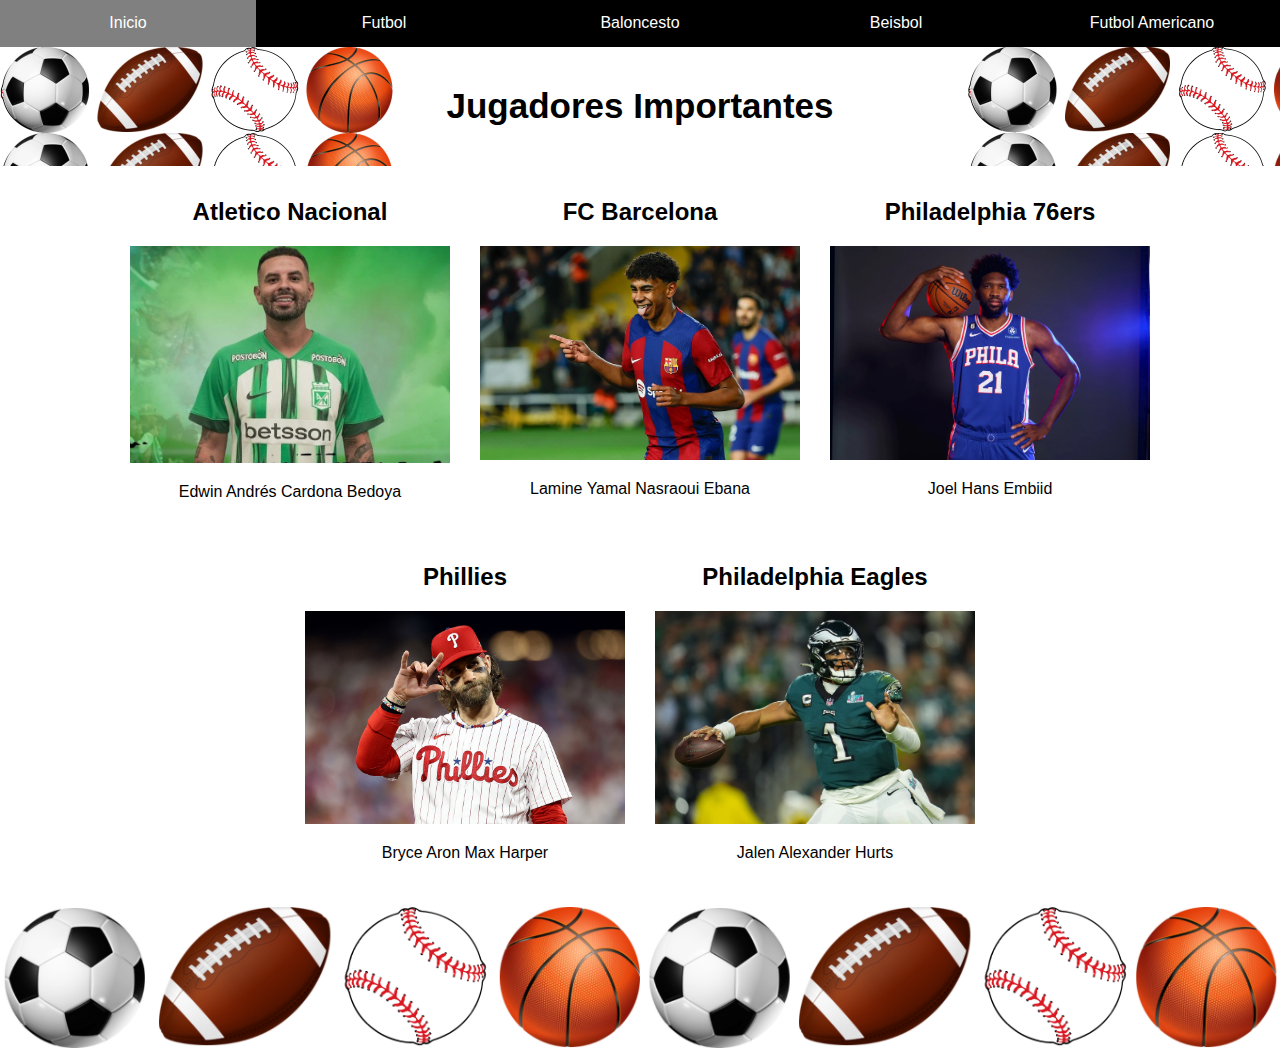
<file: index.html>
<!DOCTYPE html>
<html lang="en">
<head>
    <meta charset="UTF-8">
    <meta name="viewport" content="width=device-width, initial-scale=1.0">
    <title>EquiposFavoritos</title>
    <link rel="stylesheet" href="css/estilos.css">
</head>
<body>
   <nav class="menu">
        <input type="checkbox" id="menu-toggle">
        <label for="menu-toggle" class="menu-icon">&#9776</label>
        <ul class="menu-items">
            <li><a class="activado" href="index.html">Inicio</a></li>
            <li><a href="futbol.html">Futbol</a></li>
            <li><a href="baloncesto.html">Baloncesto</a></li>
            <li><a href="baseball.html">Beisbol</a></li>
            <li><a href="futbolamericano.html">Futbol Americano</a></li>
        </ul>
   </nav> 

   <header class="back_inicio">
    <h1>Jugadores Importantes</h1>
   </header>

   <section class="row">
    <div class="col">
        <h2>Atletico Nacional</h2>
        <img src="img/EdwinCardona.jpeg" alt="AtlNacional">
        <p>Edwin Andrés Cardona Bedoya</p>
    </div>
    <div class="col">
        <h2>FC Barcelona</h2>
        <img src="img/Lamine.jpg">
        <p>Lamine Yamal Nasraoui Ebana</p>
    </div>
    <div class="col col-tableta">
        <h2>Philadelphia 76ers</h2>
        <img src="img/Embiid.webp">
        <p>Joel Hans Embiid</p>
    </div>
    <div class="col col-tableta">
        <h2>Phillies</h2>
        <img src="img/bryce-harper.jpg">
        <p>Bryce Aron Max Harper</p>
    </div>
    <div class="col col-tableta">
        <h2>Philadelphia Eagles</h2>
        <img src="img/Jalen-Hurts-Super-Bowl-LVII.webp">
        <p>Jalen Alexander Hurts</p>
    </div>
</section>

<footer>
    <img src="img/Footer.png" alt="">
</footer>

</body>
</html>
</file>
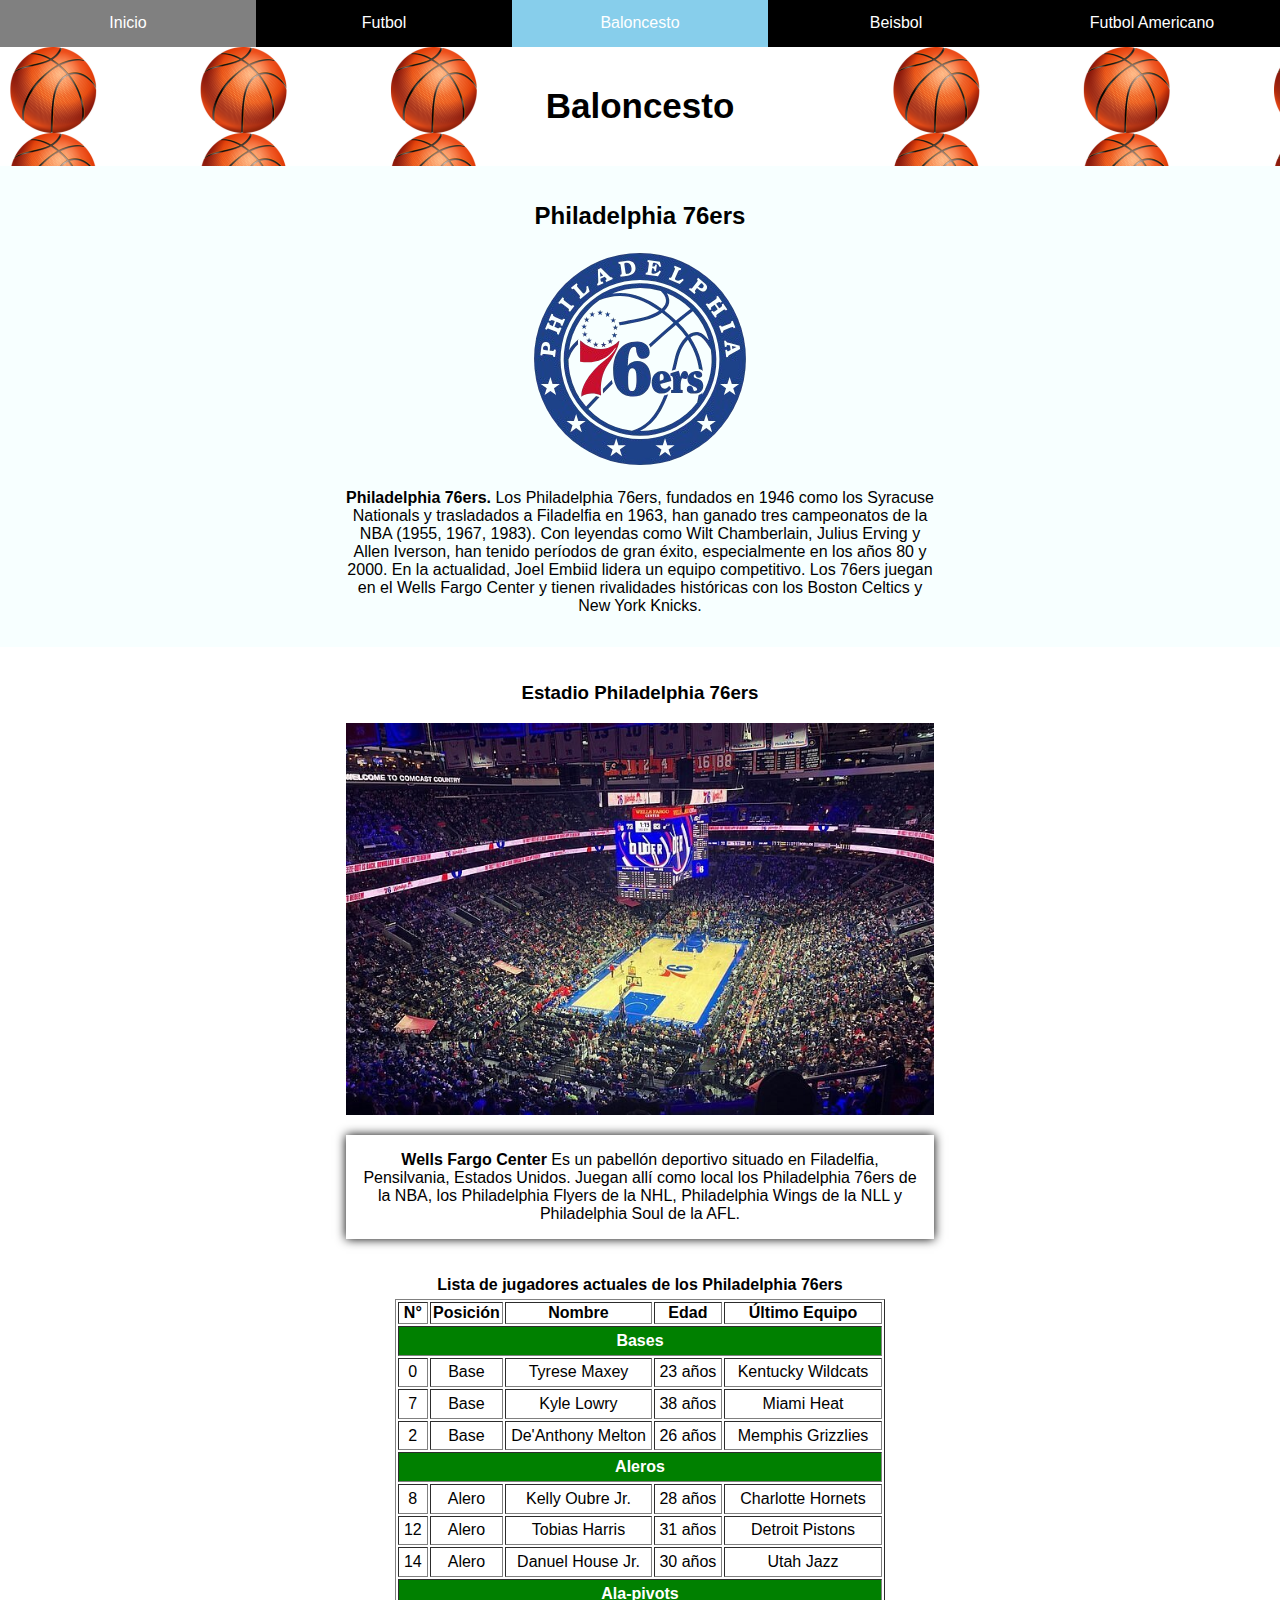
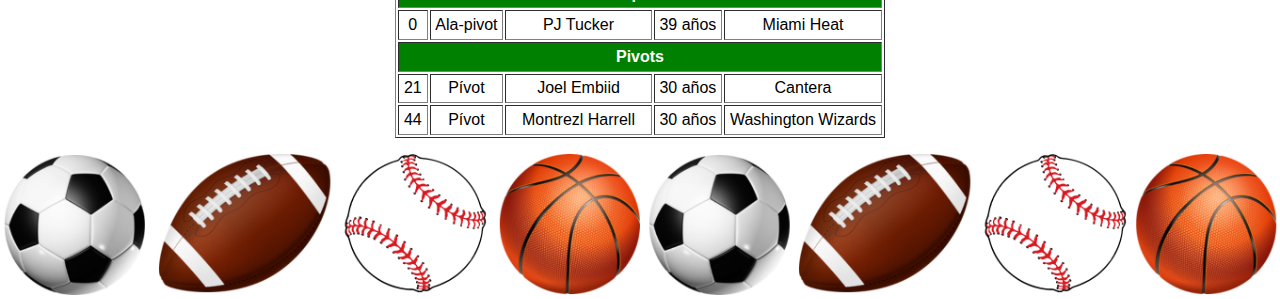
<file: baloncesto.html>
<!DOCTYPE html>
<html lang="en">
<head>
    <meta charset="UTF-8">
    <meta name="viewport" content="width=device-width, initial-scale=1.0">
    <title>Document</title>
    <link rel="stylesheet" href="css/estilos.css">
</head>
<body>
   <nav class="menu">
        <input type="checkbox" id="menu-toggle"> <!-- Ambos tienen la misma clase  -->
        <label for="menu-toggle" class="menu-icon">&#9776</label>
        <ul class="menu-items">
            <li><a href="index.html">Inicio</a></li>
            <li><a href="futbol.html">Futbol</a></li>
            <li><a class="activado"  href="baloncesto.html">Baloncesto</a></li>
            <li><a href="baseball.html">Beisbol</a></li>
            <li><a href="futbolamericano.html">Futbol Americano</a></li>
        </ul>
   </nav> 

   <header class="back_baloncesto">
    <h1>Baloncesto</h1>
   </header>

   <section class="padre_futbol">
    <div class="col2_futbol">
        <h2>Philadelphia 76ers</h2>
        <img src="img/76ersLogo.png" alt="Sixers">
        <p><b>Philadelphia 76ers.</b> Los Philadelphia 76ers, fundados en 1946 como los Syracuse Nationals y trasladados a Filadelfia en 1963, han ganado tres campeonatos de la NBA (1955, 1967, 1983). Con leyendas como Wilt Chamberlain, Julius Erving y Allen Iverson, han tenido períodos de gran éxito, especialmente en los años 80 y 2000. En la actualidad, Joel Embiid lidera un equipo competitivo. Los 76ers juegan en el Wells Fargo Center y tienen rivalidades históricas con los Boston Celtics y New York Knicks.</p>
    </div>
</section>

<section class="imagenes_baloncesto parrafo_futbol">
    <div class="col2_futbol">
        <h3>Estadio Philadelphia 76ers</h3>
        <img src="img/Estadio Sixers.jpg" alt="FCB">
        <p><b>Wells Fargo Center</b> Es un pabellón deportivo situado en Filadelfia, Pensilvania, Estados Unidos. Juegan allí como local los Philadelphia 76ers de la NBA, los Philadelphia Flyers de la NHL, Philadelphia Wings de la NLL y Philadelphia Soul de la AFL.</p>
    </div>
</section>

<section class="padre_tablas_futbol">
    <div class="tablas_futbol">
        <table border="1" align="center">
            <caption>Lista de jugadores actuales de los Philadelphia 76ers</caption>
            <thead>
                <tr>
                    <th>N°</th>
                    <th>Posición</th>
                    <th>Nombre</th>
                    <th>Edad</th>
                    <th>Último Equipo</th>
                </tr>
            </thead>
            <tbody>
                <tr class="Bases">
                    <td colspan="5">Bases</td>
                </tr>
                <tr>
                    <td>0</td>
                    <td>Base</td>
                    <td>Tyrese Maxey</td>
                    <td>23 años</td>
                    <td>Kentucky Wildcats</td>
                </tr>
                <tr>
                    <td>7</td>
                    <td>Base</td>
                    <td>Kyle Lowry</td>
                    <td>38 años</td>
                    <td>Miami Heat</td>
                </tr>
                <tr>
                    <td>2</td>
                    <td>Base</td>
                    <td>De'Anthony Melton</td>
                    <td>26 años</td>
                    <td>Memphis Grizzlies</td>
                </tr>
                <tr class="Aleros">
                    <td colspan="5">Aleros</td>
                </tr>
                <tr>
                    <td>8</td>
                    <td>Alero</td>
                    <td>Kelly Oubre Jr.</td>
                    <td>28 años</td>
                    <td>Charlotte Hornets</td>
                </tr>
                <tr>
                    <td>12</td>
                    <td>Alero</td>
                    <td>Tobias Harris</td>
                    <td>31 años</td>
                    <td>Detroit Pistons</td>
                </tr>
                <tr>
                    <td>14</td>
                    <td>Alero</td>
                    <td>Danuel House Jr.</td>
                    <td>30 años</td>
                    <td>Utah Jazz</td>
                </tr>
                <tr class="Ala-pivots">
                    <td colspan="5">Ala-pivots</td>
                </tr>
                <tr>
                    <td>0</td>
                    <td>Ala-pivot</td>
                    <td>PJ Tucker</td>
                    <td>39 años</td>
                    <td>Miami Heat</td>
                </tr>
                <tr class="Pivots">
                    <td colspan="5">Pivots</td>
                </tr>
                <tr>
                    <td>21</td>
                    <td>Pívot</td>
                    <td>Joel Embiid</td>
                    <td>30 años</td>
                    <td>Cantera</td>
                </tr>
                <tr>
                    <td>44</td>
                    <td>Pívot</td>
                    <td>Montrezl Harrell</td>
                    <td>30 años</td>
                    <td>Washington Wizards</td>
                </tr>
            </tbody>
        </table>        
    </div>
</section>

<footer>
    <img src="img/Footer.png" alt="">
</footer>

</body>
</html>
</file>
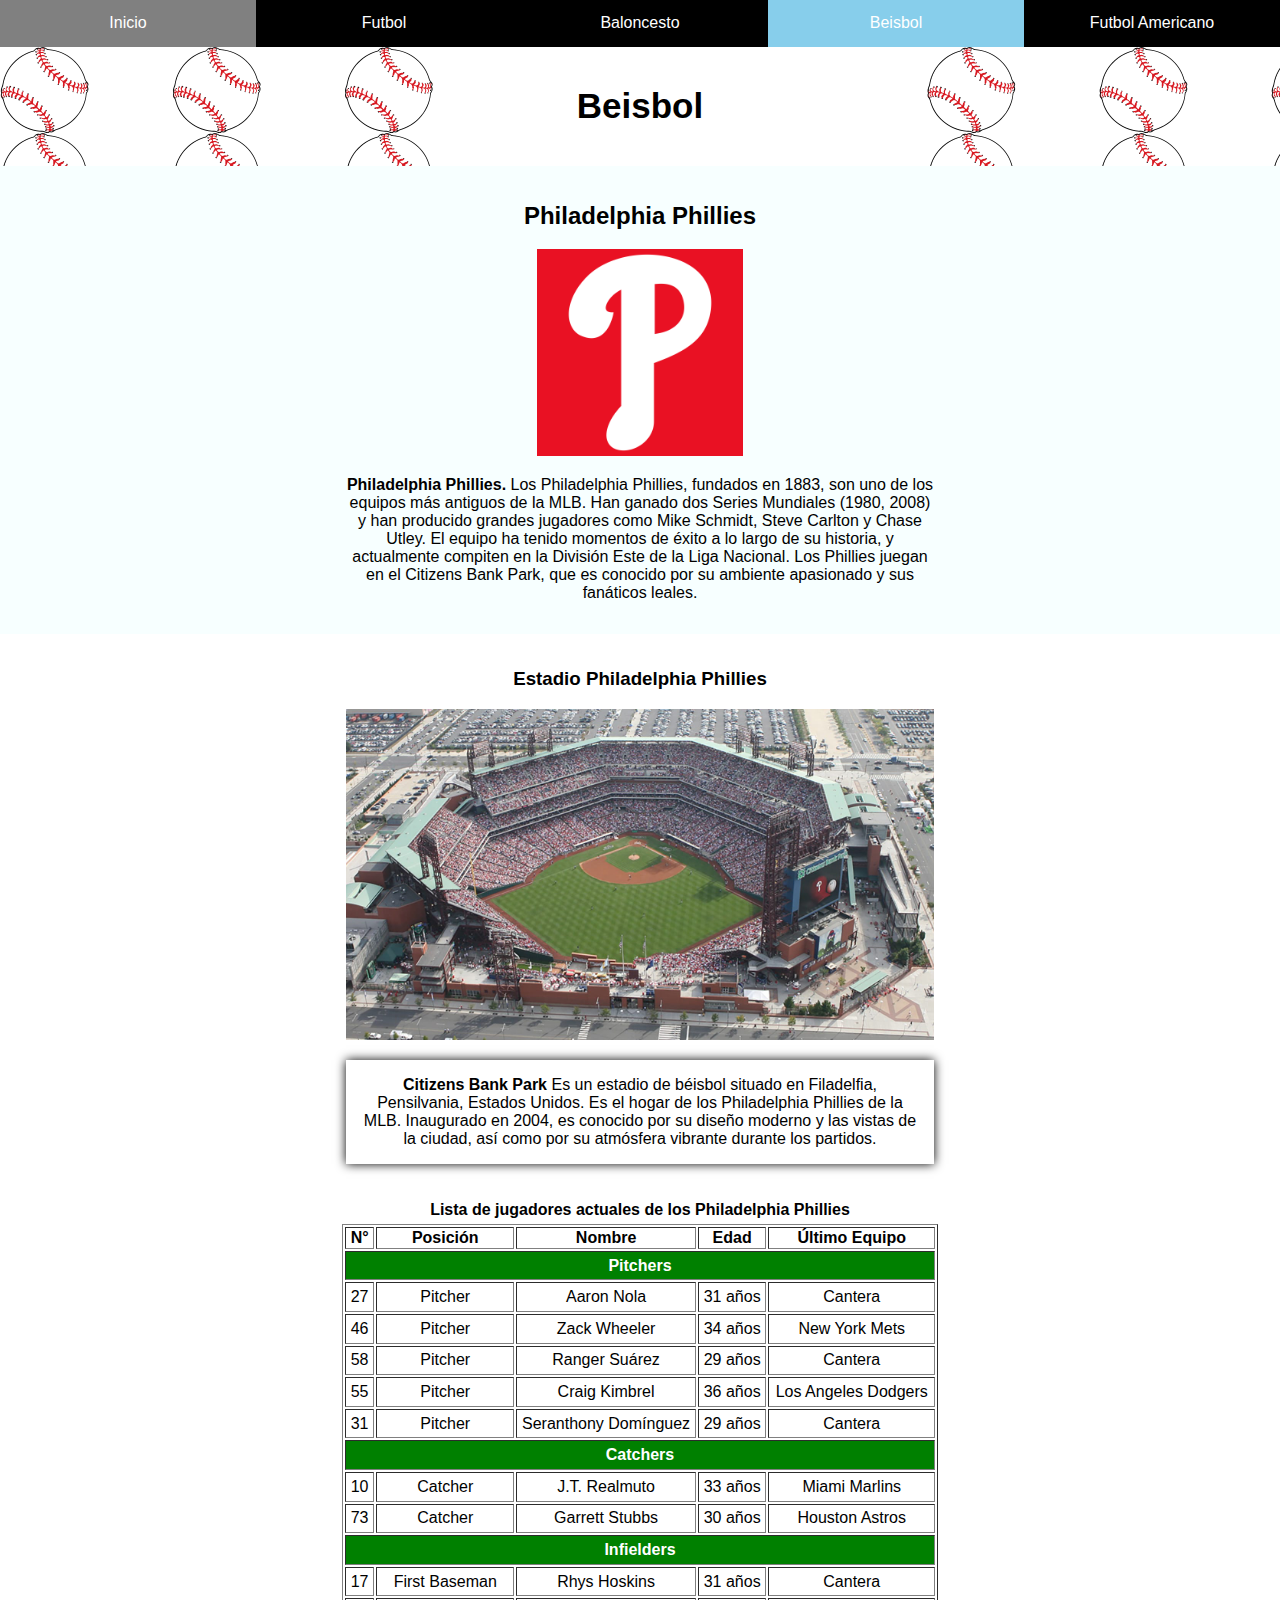
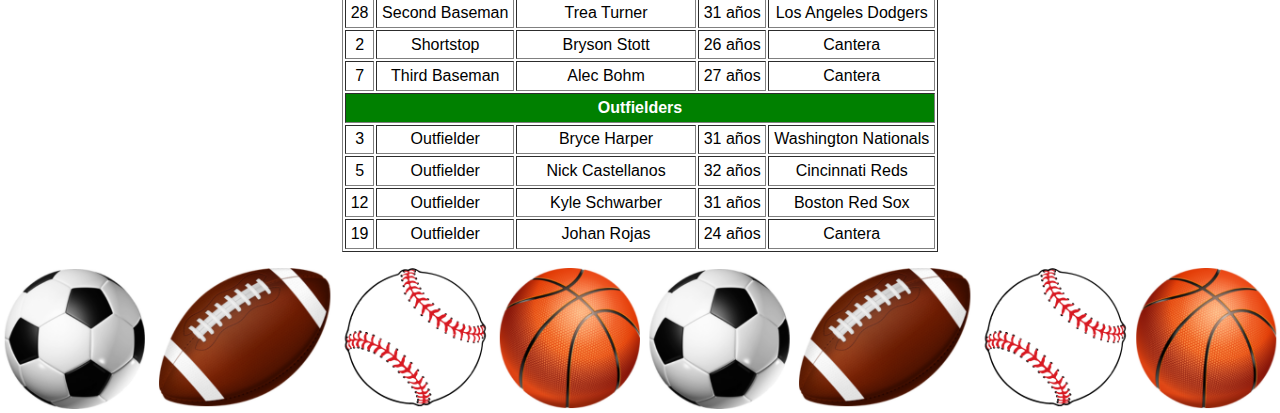
<file: baseball.html>
<!DOCTYPE html>
<html lang="en">
<head>
    <meta charset="UTF-8">
    <meta name="viewport" content="width=device-width, initial-scale=1.0">
    <title>Document</title>
    <link rel="stylesheet" href="css/estilos.css">
</head>
<body>
   <nav class="menu">
        <input type="checkbox" id="menu-toggle"> <!-- Ambos tienen la misma clase  -->
        <label for="menu-toggle" class="menu-icon">&#9776</label>
        <ul class="menu-items">
            <li><a href="index.html">Inicio</a></li>
            <li><a href="futbol.html">Futbol</a></li>
            <li><a href="baloncesto.html">Baloncesto</a></li>
            <li><a class="activado" href="baseball.html">Beisbol</a></li>
            <li><a href="futbolamericano.html">Futbol Americano</a></li>
        </ul>
   </nav> 

   <header class="back_baseball">
    <h1>Beisbol</h1>
   </header>

   <section class="padre_futbol imagenes_baseball">
    <div class="col2_futbol">
        <h2>Philadelphia Phillies</h2>
        <img src="img/logoPhillies.png" alt="Phillies">
        <p><b>Philadelphia Phillies.</b> Los Philadelphia Phillies, fundados en 1883, son uno de los equipos más antiguos de la MLB. Han ganado dos Series Mundiales (1980, 2008) y han producido grandes jugadores como Mike Schmidt, Steve Carlton y Chase Utley. El equipo ha tenido momentos de éxito a lo largo de su historia, y actualmente compiten en la División Este de la Liga Nacional. Los Phillies juegan en el Citizens Bank Park, que es conocido por su ambiente apasionado y sus fanáticos leales.</p>
    </div>
</section>

<section class="imagenes_baloncesto parrafo_futbol">
    <div class="col2_futbol">
        <h3>Estadio Philadelphia Phillies</h3>
        <img src="img/Phillies Stadium.jpg" alt="Phillies Stadium">
        <p><b>Citizens Bank Park</b> Es un estadio de béisbol situado en Filadelfia, Pensilvania, Estados Unidos. Es el hogar de los Philadelphia Phillies de la MLB. Inaugurado en 2004, es conocido por su diseño moderno y las vistas de la ciudad, así como por su atmósfera vibrante durante los partidos.</p>
    </div>
</section>


<section class="padre_tablas_futbol">
    <div class="tablas_futbol">
        <table border="1" align="center">
            <caption>Lista de jugadores actuales de los Philadelphia Phillies</caption>
            <thead>
                <tr>
                    <th>N°</th>
                    <th>Posición</th>
                    <th>Nombre</th>
                    <th>Edad</th>
                    <th>Último Equipo</th>
                </tr>
            </thead>
            <tbody>
                <tr class="Pitchers">
                    <td colspan="5">Pitchers</td>
                </tr>
                <tr>
                    <td>27</td>
                    <td>Pitcher</td>
                    <td>Aaron Nola</td>
                    <td>31 años</td>
                    <td>Cantera</td>
                </tr>
                <tr>
                    <td>46</td>
                    <td>Pitcher</td>
                    <td>Zack Wheeler</td>
                    <td>34 años</td>
                    <td>New York Mets</td>
                </tr>
                <tr>
                    <td>58</td>
                    <td>Pitcher</td>
                    <td>Ranger Suárez</td>
                    <td>29 años</td>
                    <td>Cantera</td>
                </tr>
                <tr>
                    <td>55</td>
                    <td>Pitcher</td>
                    <td>Craig Kimbrel</td>
                    <td>36 años</td>
                    <td>Los Angeles Dodgers</td>
                </tr>
                <tr>
                    <td>31</td>
                    <td>Pitcher</td>
                    <td>Seranthony Domínguez</td>
                    <td>29 años</td>
                    <td>Cantera</td>
                </tr>
                <tr class="Catchers">
                    <td colspan="5">Catchers</td>
                </tr>
                <tr>
                    <td>10</td>
                    <td>Catcher</td>
                    <td>J.T. Realmuto</td>
                    <td>33 años</td>
                    <td>Miami Marlins</td>
                </tr>
                <tr>
                    <td>73</td>
                    <td>Catcher</td>
                    <td>Garrett Stubbs</td>
                    <td>30 años</td>
                    <td>Houston Astros</td>
                </tr>
                <tr class="Infielders">
                    <td colspan="5">Infielders</td>
                </tr>
                <tr>
                    <td>17</td>
                    <td>First Baseman</td>
                    <td>Rhys Hoskins</td>
                    <td>31 años</td>
                    <td>Cantera</td>
                </tr>
                <tr>
                    <td>28</td>
                    <td>Second Baseman</td>
                    <td>Trea Turner</td>
                    <td>31 años</td>
                    <td>Los Angeles Dodgers</td>
                </tr>
                <tr>
                    <td>2</td>
                    <td>Shortstop</td>
                    <td>Bryson Stott</td>
                    <td>26 años</td>
                    <td>Cantera</td>
                </tr>
                <tr>
                    <td>7</td>
                    <td>Third Baseman</td>
                    <td>Alec Bohm</td>
                    <td>27 años</td>
                    <td>Cantera</td>
                </tr>
                <tr class="Outfielders">
                    <td colspan="5">Outfielders</td>
                </tr>
                <tr>
                    <td>3</td>
                    <td>Outfielder</td>
                    <td>Bryce Harper</td>
                    <td>31 años</td>
                    <td>Washington Nationals</td>
                </tr>
                <tr>
                    <td>5</td>
                    <td>Outfielder</td>
                    <td>Nick Castellanos</td>
                    <td>32 años</td>
                    <td>Cincinnati Reds</td>
                </tr>
                <tr>
                    <td>12</td>
                    <td>Outfielder</td>
                    <td>Kyle Schwarber</td>
                    <td>31 años</td>
                    <td>Boston Red Sox</td>
                </tr>
                <tr>
                    <td>19</td>
                    <td>Outfielder</td>
                    <td>Johan Rojas</td>
                    <td>24 años</td>
                    <td>Cantera</td>
                </tr>
            </tbody>
        </table>
              
    </div>
</section>

<footer>
    <img src="img/Footer.png" alt="">
</footer>

</body>
</html>
</file>
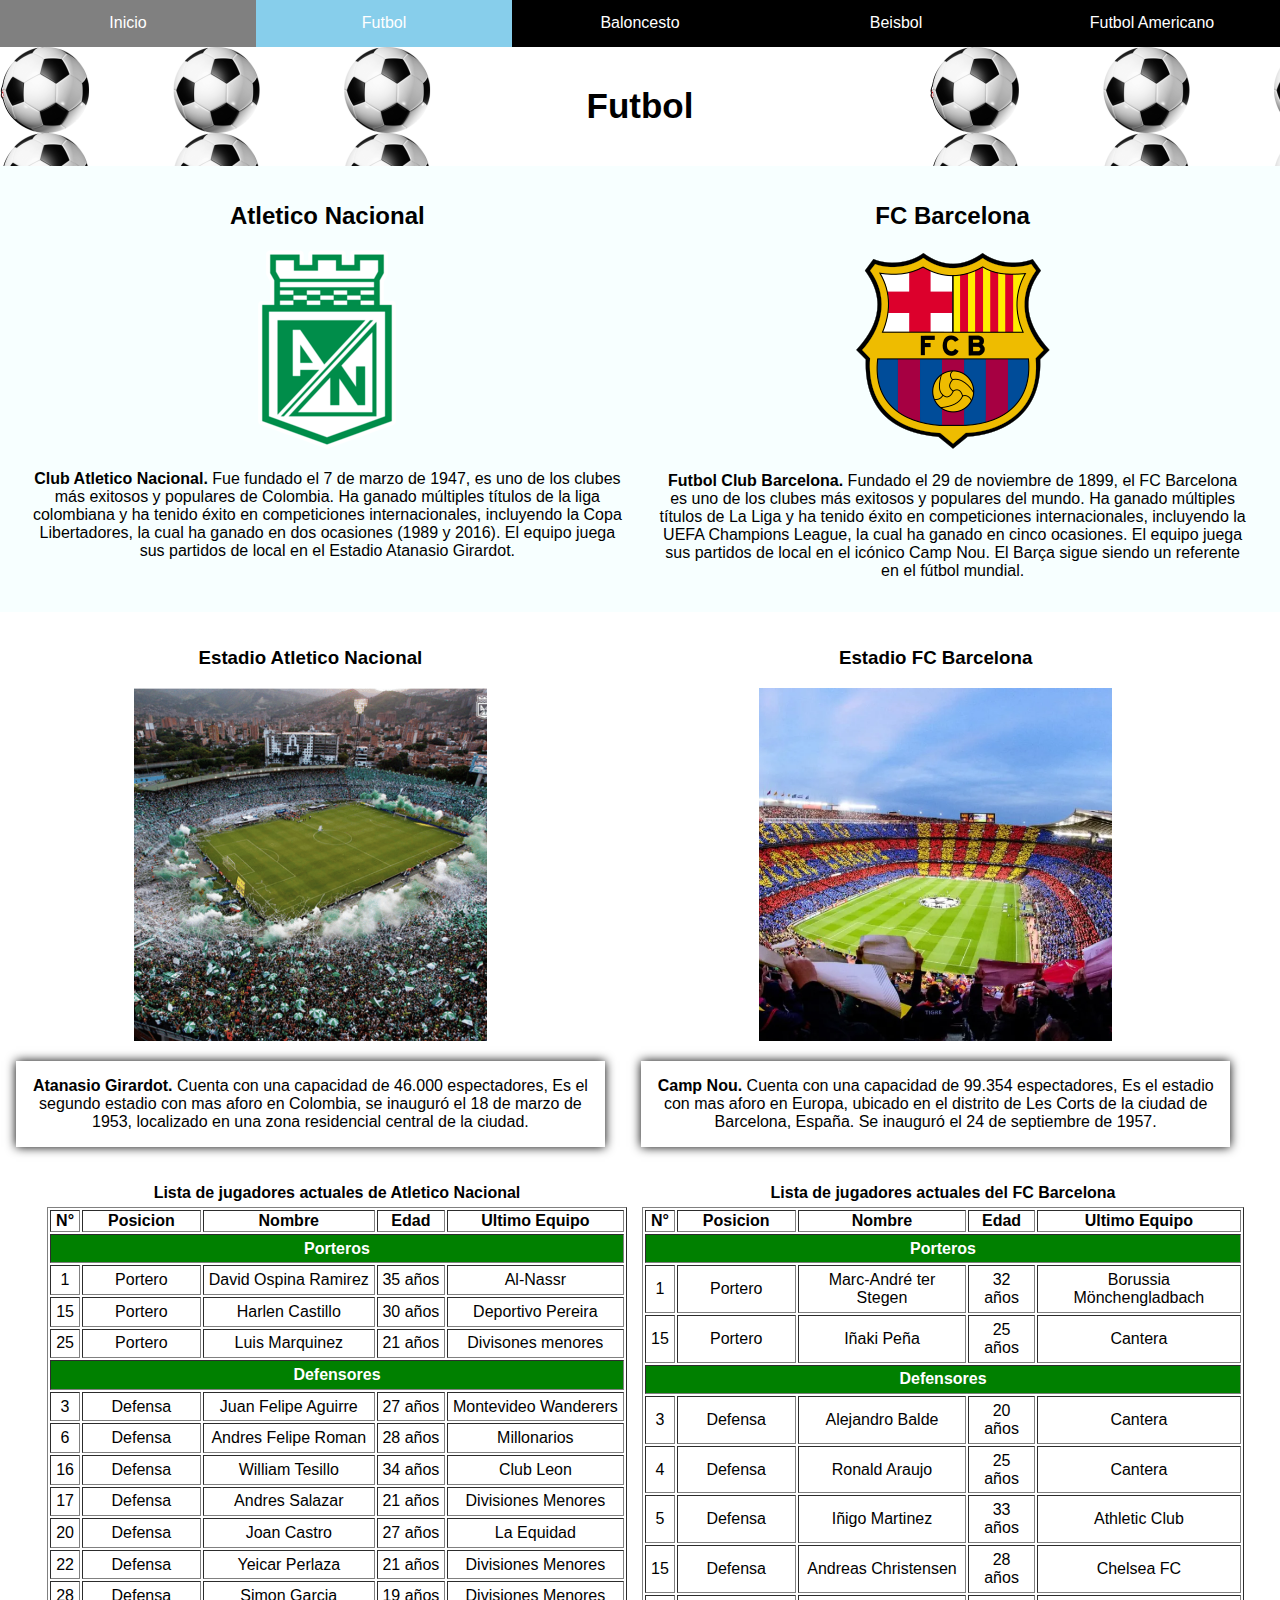
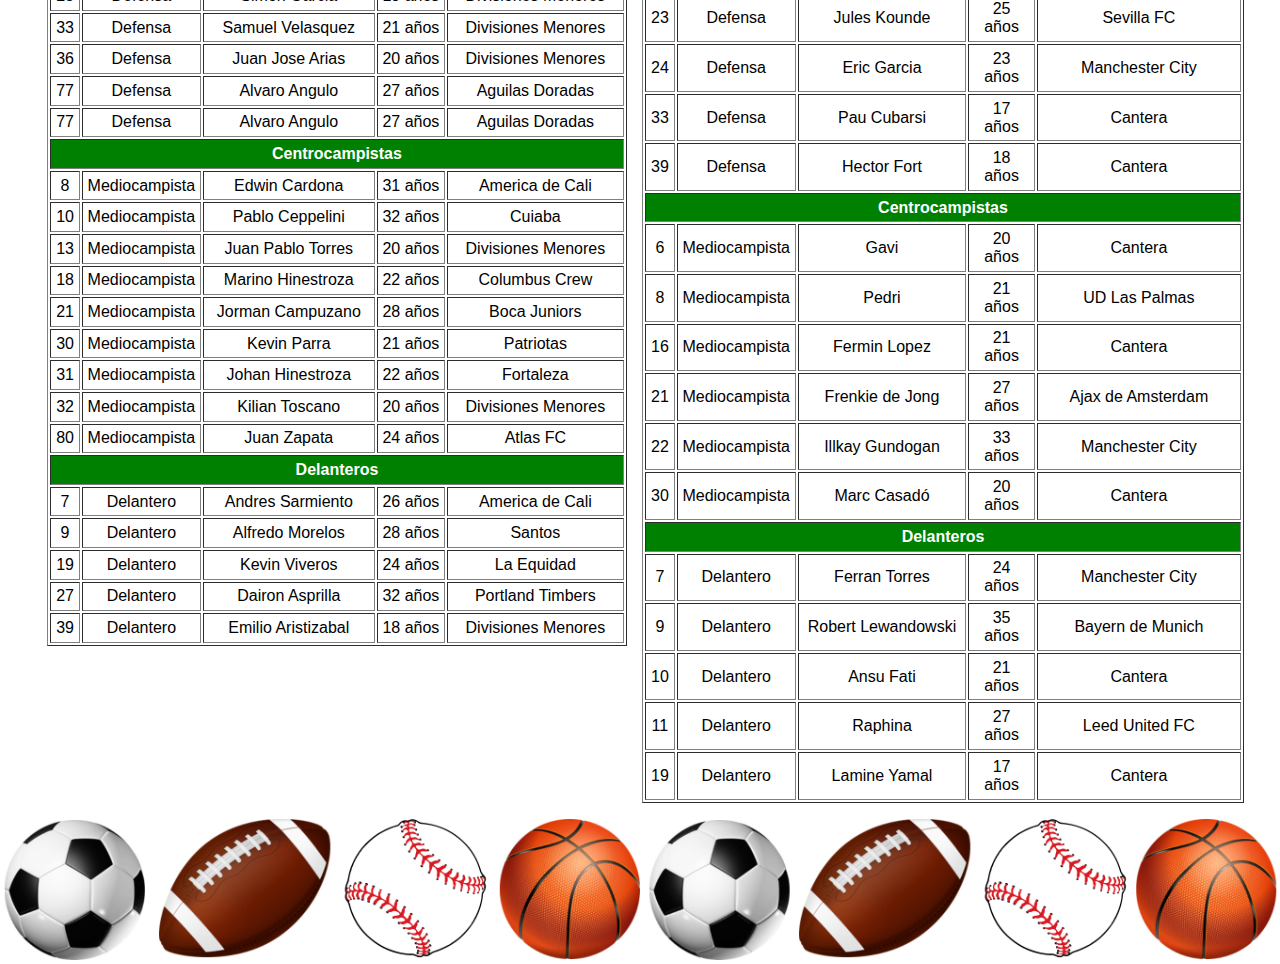
<file: futbol.html>
<!DOCTYPE html>
<html lang="en">
<head>
    <meta charset="UTF-8">
    <meta name="viewport" content="width=device-width, initial-scale=1.0">
    <title>Document</title>
    <link rel="stylesheet" href="css/estilos.css">
</head>
<body>
   <nav class="menu">
        <input type="checkbox" id="menu-toggle">
        <label for="menu-toggle" class="menu-icon">&#9776</label>
        <ul class="menu-items">
            <li><a href="index.html">Inicio</a></li>
            <li><a class="activado"  href="futbol.html">Futbol</a></li>
            <li><a href="baloncesto.html">Baloncesto</a></li>
            <li><a href="baseball.html">Beisbol</a></li>
            <li><a href="futbolamericano.html">Futbol Americano</a></li>
        </ul>
   </nav> 

   <header class="back_futbol">
        <h1>Futbol</h1>
   </header>

    <section class="padre_futbol">
        <div class="col2_futbol">
            <h2>Atletico Nacional</h2>
            <img src="img/Atlético_Nacional.png" alt="AtlNacional">
            <p><b>Club Atletico Nacional.</b> Fue fundado el 7 de marzo de 1947, es uno de los clubes más exitosos y populares de Colombia. Ha ganado múltiples títulos de la liga colombiana y ha tenido éxito en competiciones internacionales, incluyendo la Copa Libertadores, la cual ha ganado en dos ocasiones (1989 y 2016). El equipo juega sus partidos de local en el Estadio Atanasio Girardot.</p>
        </div>
        <div class="col2_futbol">
            <h2>FC Barcelona</h2>
            <img src="img/FCB.png" alt="FCB">
            <p><b>Futbol Club Barcelona.</b> Fundado el 29 de noviembre de 1899, el FC Barcelona es uno de los clubes más exitosos y populares del mundo. Ha ganado múltiples títulos de La Liga y ha tenido éxito en competiciones internacionales, incluyendo la UEFA Champions League, la cual ha ganado en cinco ocasiones. El equipo juega sus partidos de local en el icónico Camp Nou. El Barça sigue siendo un referente en el fútbol mundial.</p>
        </div>
    </section>

    <section class="imagenes_futbol parrafo_futbol">
        <div class="col2_futbol">
            <h3>Estadio Atletico Nacional</h3>
            <img src="img/EstadioNacional.png" alt="AtlNacional">
            <p><b>Atanasio Girardot.</b> Cuenta con una capacidad de 46.000 espectadores, Es el segundo estadio con mas aforo en Colombia, se inauguró el 18 de marzo de 1953, localizado en una zona residencial central de la ciudad.</p>
        </div>
        <div class="col2_futbol">
            <h3>Estadio FC Barcelona</h3>
            <img src="img/EstadioFCB.png" alt="FCB">
            <p><b>Camp Nou.</b> Cuenta con una capacidad de 99.354 espectadores, Es el estadio con mas aforo en Europa, ubicado en el distrito de Les Corts de la ciudad de Barcelona, España. Se inauguró el 24 de septiembre de 1957.</p>
        </div>
   </section>

   <section class="padre_tablas_futbol">
        <div class="tablas_futbol">
            <table border="1" align="center">

                <caption>Lista de jugadores actuales de Atletico Nacional</caption>
                <thead>
                    <tr>
                        <th>N°</th>
                        <th>Posicion</th>
                        <th>Nombre</th>
                        <th>Edad</th>
                        <th>Ultimo Equipo</th>
                    </tr>
                </thead>

                <tbody>
                    <tr class="Porteros">
                        <td colspan="5">Porteros</td>
                    </tr>
                    <tr>
                        <td>1</td>
                        <td>Portero</td>
                        <td>David Ospina Ramirez</td>
                        <td>35 años</td>
                        <td>Al-Nassr</td>
                    </tr>
                    <tr>
                        <td>15</td>
                        <td>Portero</td>
                        <td>Harlen Castillo</td>
                        <td>30 años</td>
                        <td>Deportivo Pereira</td>
                    </tr>
                    <tr>
                        <td>25</td>
                        <td>Portero</td>
                        <td>Luis Marquinez</td>
                        <td>21 años</td>
                        <td>Divisones menores</td>
                    </tr>
                    <tr class="Defensores">
                        <td colspan="5">Defensores</td>
                    </tr>
                    <tr>
                        <td>3</td>
                        <td>Defensa</td>
                        <td>Juan Felipe Aguirre</td>
                        <td>27 años</td>
                        <td>Montevideo Wanderers</td>
                    </tr>
                    <tr>
                        <td>6</td>
                        <td>Defensa</td>
                        <td>Andres Felipe Roman</td>
                        <td>28 años</td>
                        <td>Millonarios</td>
                    </tr>
                    <tr>
                        <td>16</td>
                        <td>Defensa</td>
                        <td>William Tesillo</td>
                        <td>34 años</td>
                        <td>Club Leon</td>
                    </tr>
                    <tr>
                        <td>17</td>
                        <td>Defensa</td>
                        <td>Andres Salazar</td>
                        <td>21 años</td>
                        <td>Divisiones Menores</td>
                    </tr>
                    <tr>
                        <td>20</td>
                        <td>Defensa</td>
                        <td>Joan Castro</td>
                        <td>27 años</td>
                        <td>La Equidad</td>
                    </tr>
                    <tr>
                        <td>22</td>
                        <td>Defensa</td>
                        <td>Yeicar Perlaza</td>
                        <td>21 años</td>
                        <td>Divisiones Menores</td>
                    </tr>
                    <tr>
                        <td>28</td>
                        <td>Defensa</td>
                        <td>Simon Garcia</td>
                        <td>19 años</td>
                        <td>Divisiones Menores</td>
                    </tr>
                    <tr>
                        <td>33</td>
                        <td>Defensa</td>
                        <td>Samuel Velasquez</td>
                        <td>21 años</td>
                        <td>Divisiones Menores</td>
                    </tr>
                    <tr>
                        <td>36</td>
                        <td>Defensa</td>
                        <td>Juan Jose Arias</td>
                        <td>20 años</td>
                        <td>Divisiones Menores</td>
                    </tr>
                    <tr>
                        <td>77</td>
                        <td>Defensa</td>
                        <td>Alvaro Angulo</td>
                        <td>27 años</td>
                        <td>Aguilas Doradas</td>
                    </tr>
                    <tr>
                        <td>77</td>
                        <td>Defensa</td>
                        <td>Alvaro Angulo</td>
                        <td>27 años</td>
                        <td>Aguilas Doradas</td>
                    </tr>
                    <tr class="CM">
                        <td colspan="5">Centrocampistas</td>
                    </tr>
                    <tr>
                        <td>8</td>
                        <td>Mediocampista</td>
                        <td>Edwin Cardona</td>
                        <td>31 años</td>
                        <td>America de Cali</td>
                    </tr>
                    <tr>
                        <td>10</td>
                        <td>Mediocampista</td>
                        <td>Pablo Ceppelini</td>
                        <td>32 años</td>
                        <td>Cuiaba</td>
                    </tr>
                    <tr>
                        <td>13</td>
                        <td>Mediocampista</td>
                        <td>Juan Pablo Torres</td>
                        <td>20 años</td>
                        <td>Divisiones Menores</td>
                    </tr>
                    <tr>
                        <td>18</td>
                        <td>Mediocampista</td>
                        <td>Marino Hinestroza</td>
                        <td>22 años</td>
                        <td>Columbus Crew</td>
                    </tr>
                    <tr>
                        <td>21</td>
                        <td>Mediocampista</td>
                        <td>Jorman Campuzano</td>
                        <td>28 años</td>
                        <td>Boca Juniors</td>
                    </tr>
                    <tr>
                        <td>30</td>
                        <td>Mediocampista</td>
                        <td>Kevin Parra</td>
                        <td>21 años</td>
                        <td>Patriotas</td>
                    </tr>
                    <tr>
                        <td>31</td>
                        <td>Mediocampista</td>
                        <td>Johan Hinestroza</td>
                        <td>22 años</td>
                        <td>Fortaleza</td>
                    </tr>
                    <tr>
                        <td>32</td>
                        <td>Mediocampista</td>
                        <td>Kilian Toscano</td>
                        <td>20 años</td>
                        <td>Divisiones Menores</td>
                    </tr>
                    <tr>
                        <td>80</td>
                        <td>Mediocampista</td>
                        <td>Juan Zapata</td>
                        <td>24 años</td>
                        <td>Atlas FC</td>
                    </tr>
                    <tr class="Delanteros">
                        <td colspan="5">Delanteros</td>
                    </tr>
                    <tr>
                        <td>7</td>
                        <td>Delantero</td>
                        <td>Andres Sarmiento</td>
                        <td>26 años</td>
                        <td>America de Cali</td>
                    </tr>
                    <tr>
                        <td>9</td>
                        <td>Delantero</td>
                        <td>Alfredo Morelos</td>
                        <td>28 años</td>
                        <td>Santos</td>
                    </tr>
                    <tr>
                        <td>19</td>
                        <td>Delantero</td>
                        <td>Kevin Viveros</td>
                        <td>24 años</td>
                        <td>La Equidad</td>
                    </tr>
                    <tr>
                        <td>27</td>
                        <td>Delantero</td>
                        <td>Dairon Asprilla</td>
                        <td>32 años</td>
                        <td>Portland Timbers</td>
                    </tr>
                    <tr>
                        <td>39</td>
                        <td>Delantero</td>
                        <td>Emilio Aristizabal</td>
                        <td>18 años</td>
                        <td>Divisiones Menores</td>
                    </tr>
                </tbody>
            </table>
        </div>
        <div class="tablas_futbol">
            <table border="1" align="center">

                <caption>Lista de jugadores actuales del FC Barcelona</caption>
                <thead>
                    <tr>
                        <th>N°</th>
                        <th>Posicion</th>
                        <th>Nombre</th>
                        <th>Edad</th>
                        <th>Ultimo Equipo</th>
                    </tr>
                </thead>

                <tbody>
                    <tr class="Porteros">
                        <td colspan="5">Porteros</td>
                    </tr>
                    <tr>
                        <td>1</td>
                        <td>Portero</td>
                        <td>Marc-André ter Stegen</td>
                        <td>32 años</td>
                        <td>Borussia Mönchengladbach</td>
                    </tr>
                    <tr>
                        <td>15</td>
                        <td>Portero</td>
                        <td>Iñaki Peña</td>
                        <td>25 años</td>
                        <td>Cantera</td>
                    </tr>
                    <tr class="Defensores">
                        <td colspan="5">Defensores</td>
                    </tr>
                    <tr>
                        <td>3</td>
                        <td>Defensa</td>
                        <td>Alejandro Balde</td>
                        <td>20 años</td>
                        <td>Cantera</td>
                    </tr>
                    <tr>
                        <td>4</td>
                        <td>Defensa</td>
                        <td>Ronald Araujo</td>
                        <td>25 años</td>
                        <td>Cantera</td>
                    </tr>
                    <tr>
                        <td>5</td>
                        <td>Defensa</td>
                        <td>Iñigo Martinez</td>
                        <td>33 años</td>
                        <td>Athletic Club</td>
                    </tr>
                    <tr>
                        <td>15</td>
                        <td>Defensa</td>
                        <td>Andreas Christensen</td>
                        <td>28 años</td>
                        <td>Chelsea FC</td>
                    </tr>
                    <tr>
                        <td>23</td>
                        <td>Defensa</td>
                        <td>Jules Kounde</td>
                        <td>25 años</td>
                        <td>Sevilla FC</td>
                    </tr>
                    <tr>
                        <td>24</td>
                        <td>Defensa</td>
                        <td>Eric Garcia</td>
                        <td>23 años</td>
                        <td>Manchester City</td>
                    </tr>
                    <tr>
                        <td>33</td>
                        <td>Defensa</td>
                        <td>Pau Cubarsi</td>
                        <td>17 años</td>
                        <td>Cantera</td>
                    </tr>
                    <tr>
                        <td>39</td>
                        <td>Defensa</td>
                        <td>Hector Fort</td>
                        <td>18 años</td>
                        <td>Cantera</td>
                    </tr>
                    <tr class="CM">
                        <td colspan="5">Centrocampistas</td>
                    </tr>
                    <tr>
                        <td>6</td>
                        <td>Mediocampista</td>
                        <td>Gavi</td>
                        <td>20 años</td>
                        <td>Cantera</td>
                    </tr>
                    <tr>
                        <td>8</td>
                        <td>Mediocampista</td>
                        <td>Pedri</td>
                        <td>21 años</td>
                        <td>UD Las Palmas</td>
                    </tr>
                    <tr>
                        <td>16</td>
                        <td>Mediocampista</td>
                        <td>Fermin Lopez</td>
                        <td>21 años</td>
                        <td>Cantera</td>
                    </tr>
                    <tr>
                        <td>21</td>
                        <td>Mediocampista</td>
                        <td>Frenkie de Jong</td>
                        <td>27 años</td>
                        <td>Ajax de Amsterdam</td>
                    </tr>
                    <tr>
                        <td>22</td>
                        <td>Mediocampista</td>
                        <td>Illkay Gundogan</td>
                        <td>33 años</td>
                        <td>Manchester City</td>
                    </tr>
                    <tr>
                        <td>30</td>
                        <td>Mediocampista</td>
                        <td>Marc Casadó</td>
                        <td>20 años</td>
                        <td>Cantera</td>
                    </tr>
                    <tr class="Delanteros">
                        <td colspan="5">Delanteros</td>
                    </tr>
                    <tr>
                        <td>7</td>
                        <td>Delantero</td>
                        <td>Ferran Torres</td>
                        <td>24 años</td>
                        <td>Manchester City</td>
                    </tr>
                    <tr>
                        <td>9</td>
                        <td>Delantero</td>
                        <td>Robert Lewandowski</td>
                        <td>35 años</td>
                        <td>Bayern de Munich</td>
                    </tr>
                    <tr>
                        <td>10</td>
                        <td>Delantero</td>
                        <td>Ansu Fati</td>
                        <td>21 años</td>
                        <td>Cantera</td>
                    </tr>
                    <tr>
                        <td>11</td>
                        <td>Delantero</td>
                        <td>Raphina</td>
                        <td>27 años</td>
                        <td>Leed United FC</td>
                    </tr>
                    <tr>
                        <td>19</td>
                        <td>Delantero</td>
                        <td>Lamine Yamal</td>
                        <td>17 años</td>
                        <td>Cantera</td>
                    </tr>
                </tbody>
            </table>
        </div>
   </section>

   <footer>
        <img src="img/Footer.png" alt="">
   </footer>

</body>
</html>
</file>
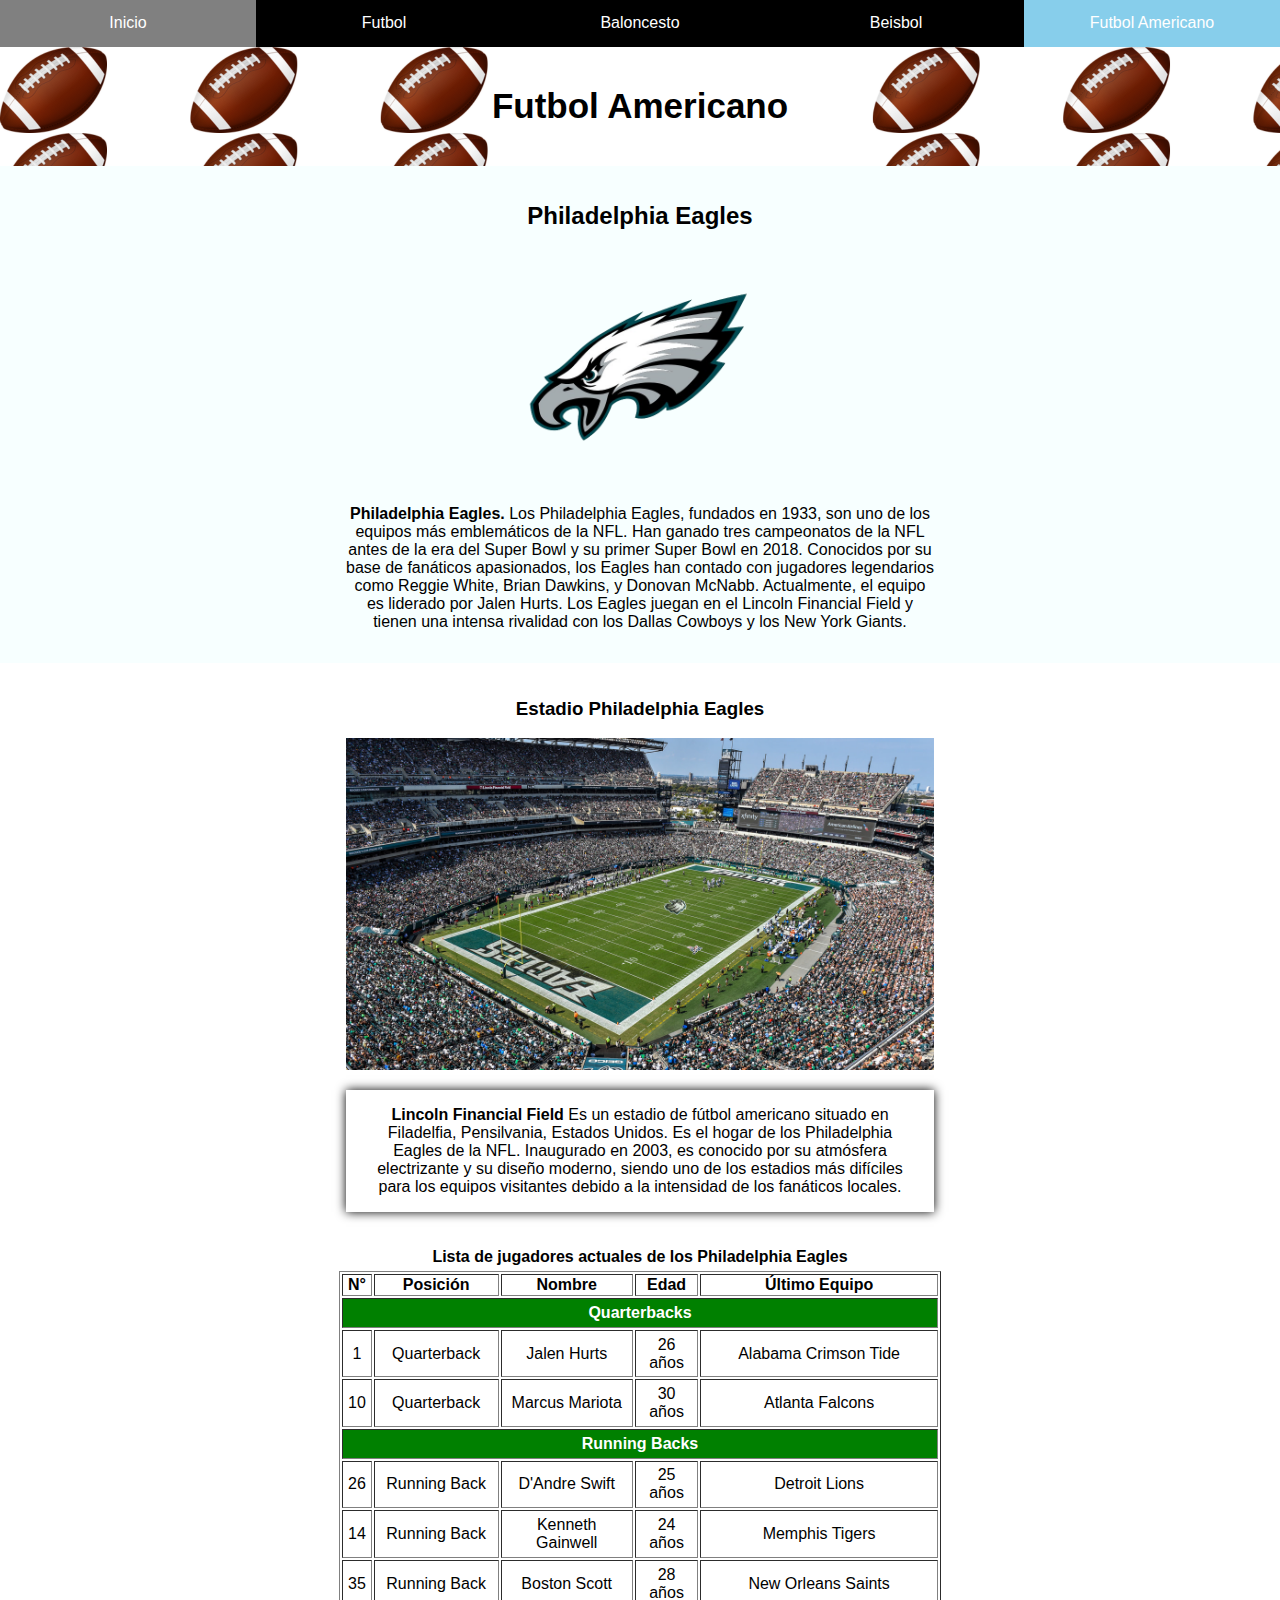
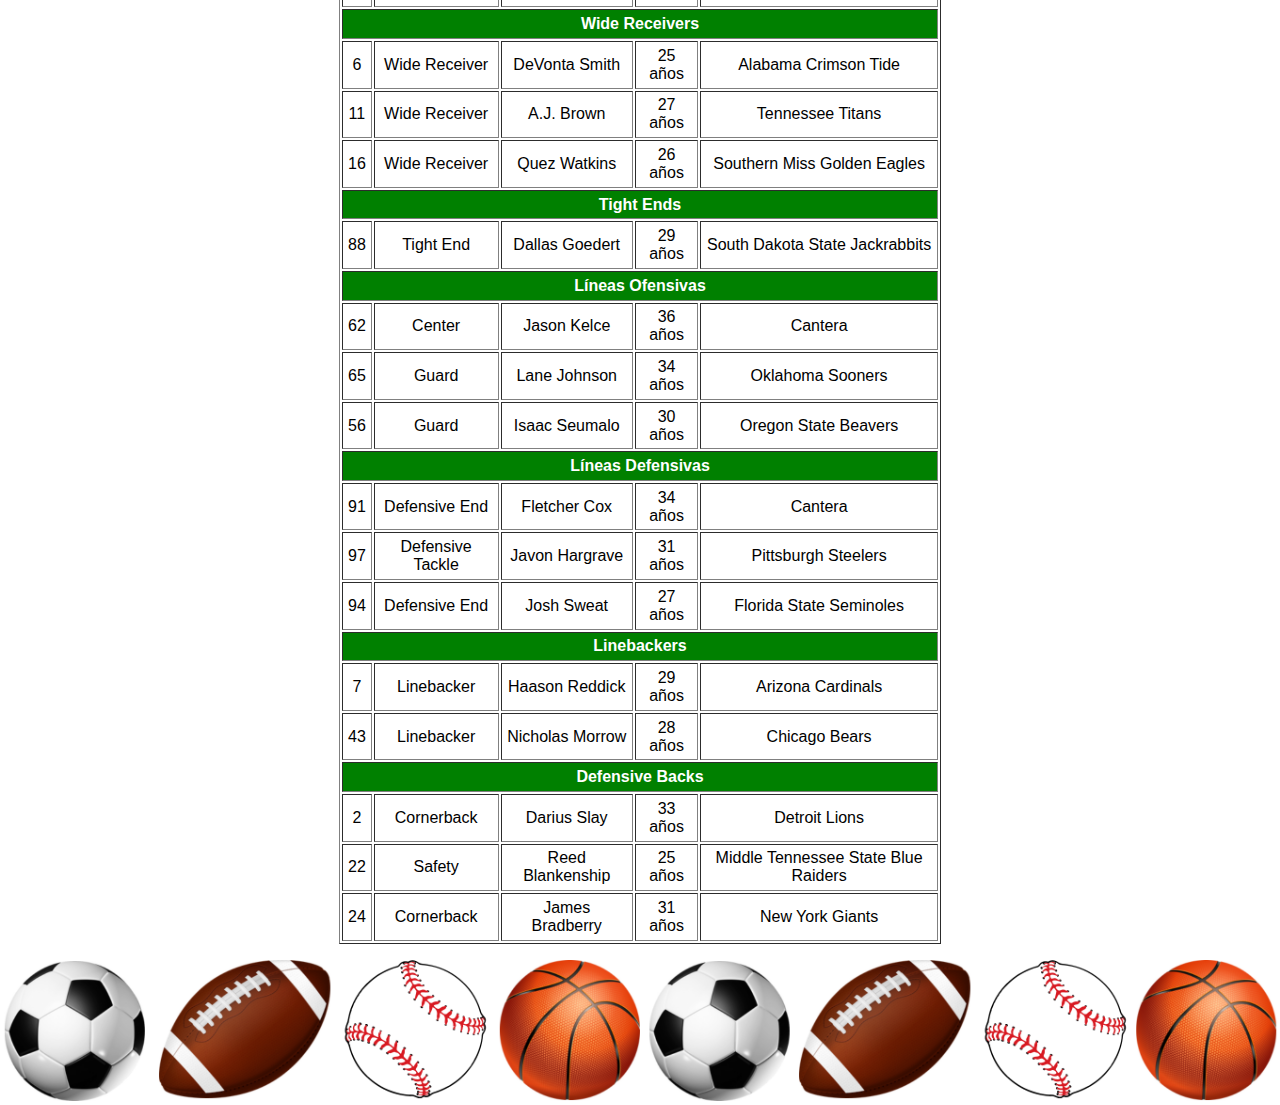
<file: futbolamericano.html>
<!DOCTYPE html>
<html lang="en">
<head>
    <meta charset="UTF-8">
    <meta name="viewport" content="width=device-width, initial-scale=1.0">
    <title>Document</title>
    <link rel="stylesheet" href="css/estilos.css">
</head>
<body>
   <nav class="menu">
        <input type="checkbox" id="menu-toggle"> <!-- Ambos tienen la misma clase  -->
        <label for="menu-toggle" class="menu-icon">&#9776</label>
        <ul class="menu-items">
            <li><a href="index.html">Inicio</a></li>
            <li><a href="futbol.html">Futbol</a></li>
            <li><a href="baloncesto.html">Baloncesto</a></li>
            <li><a href="baseball.html">Beisbol</a></li>
            <li><a class="activado" href="futbolamericano.html">Futbol Americano</a></li>
        </ul>
   </nav> 

   <header class="back_futamericano">
    <h1>Futbol Americano</h1>
   </header>

   <section class="padre_futbol imagenes_futamericano">
    <div class="col2_futbol">
        <h2>Philadelphia Eagles</h2>
        <img src="img/EaglesLOGo.png" alt="Eagles">
        <p><b>Philadelphia Eagles.</b> Los Philadelphia Eagles, fundados en 1933, son uno de los equipos más emblemáticos de la NFL. Han ganado tres campeonatos de la NFL antes de la era del Super Bowl y su primer Super Bowl en 2018. Conocidos por su base de fanáticos apasionados, los Eagles han contado con jugadores legendarios como Reggie White, Brian Dawkins, y Donovan McNabb. Actualmente, el equipo es liderado por Jalen Hurts. Los Eagles juegan en el Lincoln Financial Field y tienen una intensa rivalidad con los Dallas Cowboys y los New York Giants.</p>
    </div>
</section>

<section class="imagenes_baloncesto parrafo_futbol">
    <div class="col2_futbol">
        <h3>Estadio Philadelphia Eagles</h3>
        <img src="img/EaglesStadium.jpg" alt="Eagles Stadium">
        <p><b>Lincoln Financial Field</b> Es un estadio de fútbol americano situado en Filadelfia, Pensilvania, Estados Unidos. Es el hogar de los Philadelphia Eagles de la NFL. Inaugurado en 2003, es conocido por su atmósfera electrizante y su diseño moderno, siendo uno de los estadios más difíciles para los equipos visitantes debido a la intensidad de los fanáticos locales.</p>
    </div>
</section>


<section class="padre_tablas_futbol">
    <div class="tablas_futbol">
        <table border="1" align="center">
            <caption>Lista de jugadores actuales de los Philadelphia Eagles</caption>
            <thead>
                <tr>
                    <th>N°</th>
                    <th>Posición</th>
                    <th>Nombre</th>
                    <th>Edad</th>
                    <th>Último Equipo</th>
                </tr>
            </thead>
            <tbody>
                <tr class="QBs">
                    <td colspan="5">Quarterbacks</td>
                </tr>
                <tr>
                    <td>1</td>
                    <td>Quarterback</td>
                    <td>Jalen Hurts</td>
                    <td>26 años</td>
                    <td>Alabama Crimson Tide</td>
                </tr>
                <tr>
                    <td>10</td>
                    <td>Quarterback</td>
                    <td>Marcus Mariota</td>
                    <td>30 años</td>
                    <td>Atlanta Falcons</td>
                </tr>
                <tr class="RBs">
                    <td colspan="5">Running Backs</td>
                </tr>
                <tr>
                    <td>26</td>
                    <td>Running Back</td>
                    <td>D'Andre Swift</td>
                    <td>25 años</td>
                    <td>Detroit Lions</td>
                </tr>
                <tr>
                    <td>14</td>
                    <td>Running Back</td>
                    <td>Kenneth Gainwell</td>
                    <td>24 años</td>
                    <td>Memphis Tigers</td>
                </tr>
                <tr>
                    <td>35</td>
                    <td>Running Back</td>
                    <td>Boston Scott</td>
                    <td>28 años</td>
                    <td>New Orleans Saints</td>
                </tr>
                <tr class="WRs">
                    <td colspan="5">Wide Receivers</td>
                </tr>
                <tr>
                    <td>6</td>
                    <td>Wide Receiver</td>
                    <td>DeVonta Smith</td>
                    <td>25 años</td>
                    <td>Alabama Crimson Tide</td>
                </tr>
                <tr>
                    <td>11</td>
                    <td>Wide Receiver</td>
                    <td>A.J. Brown</td>
                    <td>27 años</td>
                    <td>Tennessee Titans</td>
                </tr>
                <tr>
                    <td>16</td>
                    <td>Wide Receiver</td>
                    <td>Quez Watkins</td>
                    <td>26 años</td>
                    <td>Southern Miss Golden Eagles</td>
                </tr>
                <tr class="TEs">
                    <td colspan="5">Tight Ends</td>
                </tr>
                <tr>
                    <td>88</td>
                    <td>Tight End</td>
                    <td>Dallas Goedert</td>
                    <td>29 años</td>
                    <td>South Dakota State Jackrabbits</td>
                </tr>
                <tr class="OLs">
                    <td colspan="5">Líneas Ofensivas</td>
                </tr>
                <tr>
                    <td>62</td>
                    <td>Center</td>
                    <td>Jason Kelce</td>
                    <td>36 años</td>
                    <td>Cantera</td>
                </tr>
                <tr>
                    <td>65</td>
                    <td>Guard</td>
                    <td>Lane Johnson</td>
                    <td>34 años</td>
                    <td>Oklahoma Sooners</td>
                </tr>
                <tr>
                    <td>56</td>
                    <td>Guard</td>
                    <td>Isaac Seumalo</td>
                    <td>30 años</td>
                    <td>Oregon State Beavers</td>
                </tr>
                <tr class="DLs">
                    <td colspan="5">Líneas Defensivas</td>
                </tr>
                <tr>
                    <td>91</td>
                    <td>Defensive End</td>
                    <td>Fletcher Cox</td>
                    <td>34 años</td>
                    <td>Cantera</td>
                </tr>
                <tr>
                    <td>97</td>
                    <td>Defensive Tackle</td>
                    <td>Javon Hargrave</td>
                    <td>31 años</td>
                    <td>Pittsburgh Steelers</td>
                </tr>
                <tr>
                    <td>94</td>
                    <td>Defensive End</td>
                    <td>Josh Sweat</td>
                    <td>27 años</td>
                    <td>Florida State Seminoles</td>
                </tr>
                <tr class="LBs">
                    <td colspan="5">Linebackers</td>
                </tr>
                <tr>
                    <td>7</td>
                    <td>Linebacker</td>
                    <td>Haason Reddick</td>
                    <td>29 años</td>
                    <td>Arizona Cardinals</td>
                </tr>
                <tr>
                    <td>43</td>
                    <td>Linebacker</td>
                    <td>Nicholas Morrow</td>
                    <td>28 años</td>
                    <td>Chicago Bears</td>
                </tr>
                <tr class="DBs">
                    <td colspan="5">Defensive Backs</td>
                </tr>
                <tr>
                    <td>2</td>
                    <td>Cornerback</td>
                    <td>Darius Slay</td>
                    <td>33 años</td>
                    <td>Detroit Lions</td>
                </tr>
                <tr>
                    <td>22</td>
                    <td>Safety</td>
                    <td>Reed Blankenship</td>
                    <td>25 años</td>
                    <td>Middle Tennessee State Blue Raiders</td>
                </tr>
                <tr>
                    <td>24</td>
                    <td>Cornerback</td>
                    <td>James Bradberry</td>
                    <td>31 años</td>
                    <td>New York Giants</td>
                </tr>
            </tbody>
        </table>        
    </div>
</section>

<footer>
    <img src="img/Footer.png" alt="">
</footer>

</body>
</html>
</file>
<file: css/estilos.css>
/* Margen de 0 y cambiar la letra */

body{
    margin: 0;
    padding: 0;
    font-family: Arial, sans-serif;
}

/* Quitar la decoracion a los enlaces */

.menu a{
    color: white;
    text-align: center;
    padding: 0.9em 1em;
    text-decoration: none;
    display: block;
}

/* Cuando el mouse se pone encima el color cambia */

.menu a:hover{
    background-color: gray;
}

.menu-icon{
    display: none; /* Oculta el icono del menu por defecto */
    font-size: 2em;
    padding: 0.9rem 1rem;
    cursor: pointer; /*Cambia el cursor a una mano cuando se pasa sobre el icono */
    color: white;
}

.menu-items{
    list-style-type: none; /*Quita los puntos de la lista */
    margin: 0; 
    padding: 0;
    display: flex; /* Establece la lista como contenedor flexible */
    flex-direction: row; /* Organiza los elementos de la lista en fila */
}

.menu-items li{
    flex: 1; /* Los elementos de la lista crecen igualmente y llena el espacio disponible */
}

#menu-toggle{
    display: none; /* Oculta el checkbox de la vista */
}


.activado{
    background-color: skyblue;
}


.menu {
    background-color: black;
    overflow: hidden; /* Evita que el contenido se desborde */
}

header{
    background-color: darkcyan;
    text-align: center;
    padding: 1em;
}

h1{
    font-size: 35px;
}

img{
    max-width: 100%;
}

.padre_futbol{
    text-align: center;
    background-color: rgba(224, 255, 255, 0.250);
}

.col2_futbol{
    width: 46%;
    display: inline-block;
    vertical-align: top;
    padding: 1em;
    text-align: center;
}

.row{
    text-align: center;
}

.col{
    width: 25%;
    display: inline-block;
    vertical-align: top;
    padding: 0.8em;
}

.back_inicio{
    background-image: url('../img/InicioFondo.png');
}

.back_futbol{
    background-image: url('../img/FondoFutbol.png');
}

.back_baloncesto{
    background-image: url('../img/FondoBaloncesto.png');
}

.back_baseball{
    background-image: url('../img/FondoBaseball.png');
}

.back_futamericano{
    background-image: url('../img/background-repeat\ no-repeat;\ background-size\ cover;.png');
}

.parrafo_futbol p{
    padding: 1em;
    text-align: center;
    box-shadow: 0px 0px 10px 0px;
}

.imagenes_futbol img{
    width: 60%;
}

.imagenes_baloncesto img{
    width: 100%;
}

.imagenes_baseball img{
    width: 35%;
}

.imagenes_futamericano img{
    width: 40%;
}

.imagenes_baloncesto{
    text-align: center;
}

.padre_tablas_futbol{
    text-align: center;
}

.tablas_futbol{
    text-align: center;
    width: 47%;
    display: inline-block;
    vertical-align: top;
}

.tablas_futbol td{
    padding: 0.3em;
}

caption{
    font-weight: bold;
    padding: 0.3em;
}

.Porteros, .Defensores, .CM, .Delanteros, .Bases, .Aleros, .Ala-pivots, .Pivots, .Pitchers, .Infielders, .Catchers, .Outfielders, .QBs, .RBs, .WRs, .TEs, .OLs, .DLs, .LBs, .DBs{
    background-color: green;
    color: white;
    font-weight: bold;
}

footer{
    margin-top: 1em;
    width: 100%;
    text-align: center;
}

@media screen and (max-width: 599px) {
    .col2_futbol{
        width: 85%;
        padding: 0.5em;
        text-align: center;
    }

    .tablas_futbol{
        width: 90%;
        text-align: center;
    }

    .imagenes_futbol{
        text-align: center;
    }

    .padre_tablas_futbol{
        text-align: center;
    }

    .col{
        width: 90%;
    }
}

@media screen and (min-width:600px) and (max-width:999px) {
    .col2_futbol{
        width: 40%;
        vertical-align: top;
    }

    .imagenes_futbol{
        text-align: center;
    }

    .tablas_futbol{
        width: 90%;
        padding: 0.4em;
    }

    .col{
        width: 40%;
    }

}

@media screen and (max-width:600px) {

    
    .menu-items {
        flex-direction: column;
        display: none;
    }

    .menu-icon {
        display: block; 
    }

    #menu-toggle:checked + .menu-icon + .menu-items {
        display: flex;
    }

    
}
</file>
